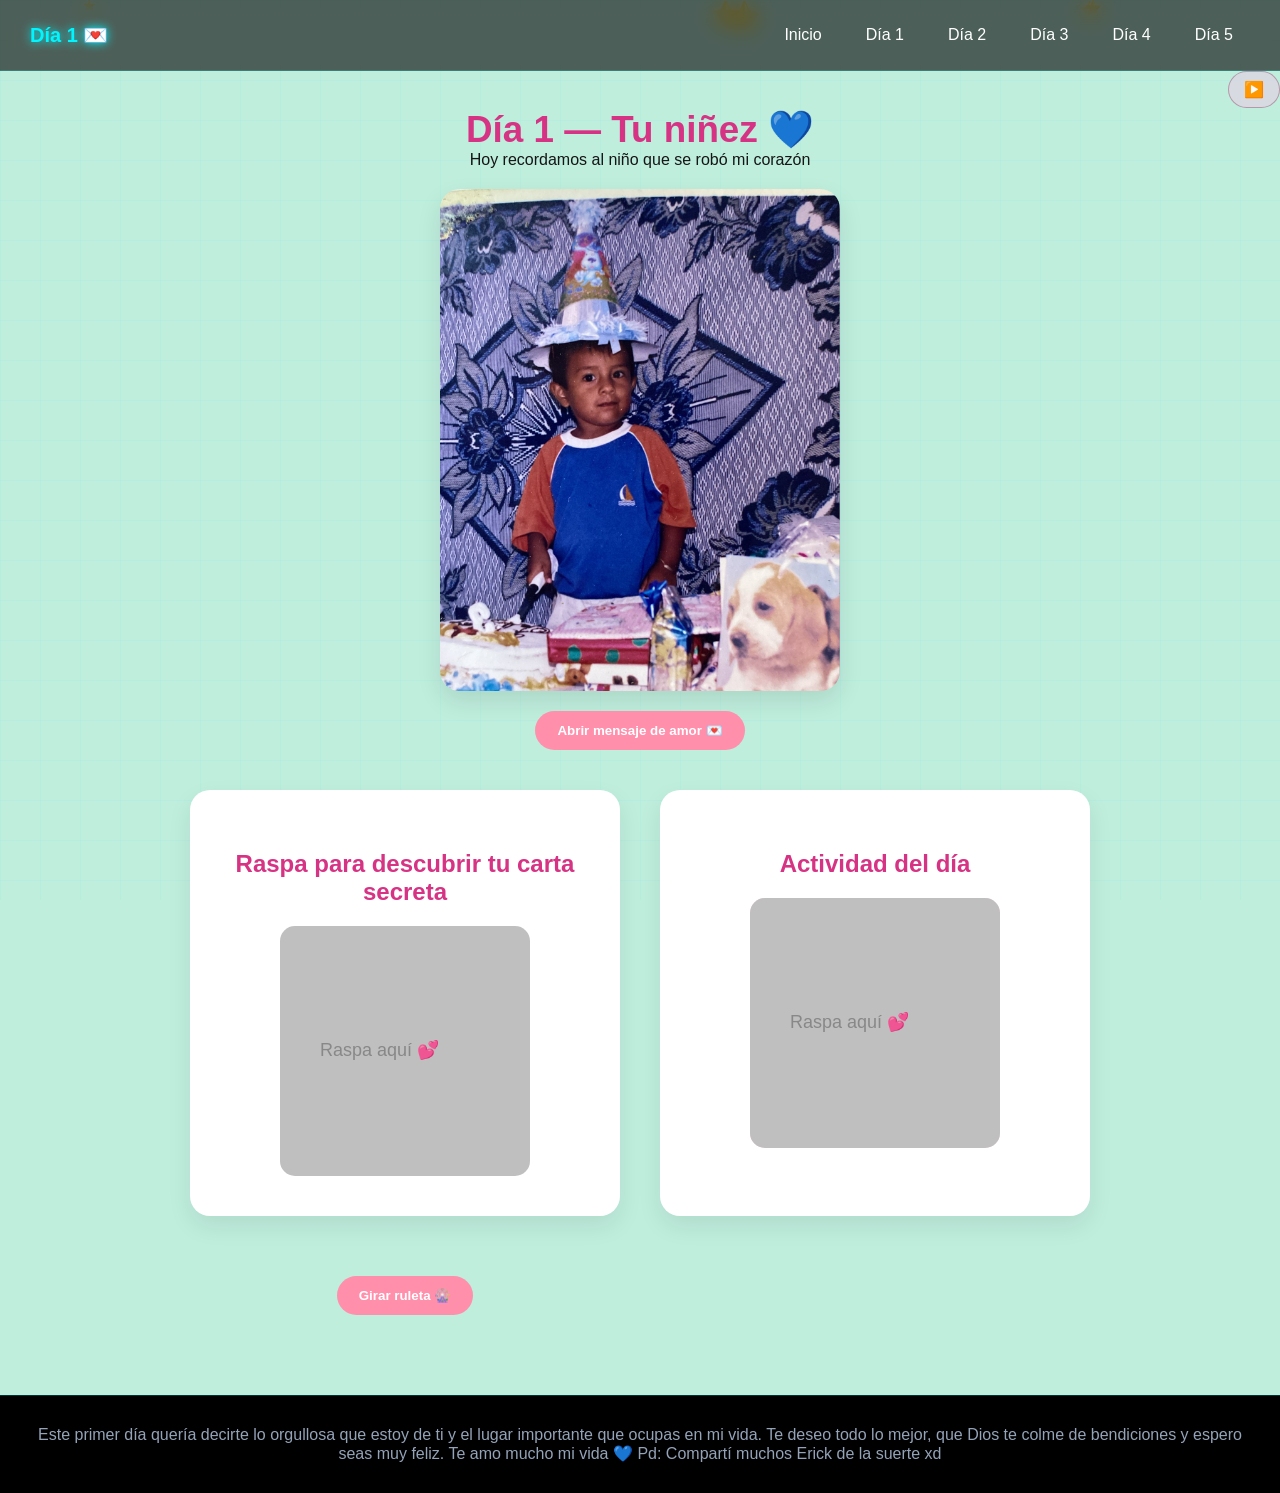
<file: dia1.html>
<!DOCTYPE html>
<html lang="es">

<head>
    <meta charset="UTF-8">
    <meta name="viewport" content="width=device-width, initial-scale=1.0">
    <title>Día 1</title>
    <link rel="stylesheet" href="CSS/styles.css">
</head>

<body class="romantico">
    <div class="estrellas-container"></div>
    <header>
        <nav>
            <div class="logo">Día 1 💌</div>
            <div class="menu">
                <a href="index.html">Inicio</a>
                <a href="dia1.html">Día 1</a>
                <a href="dia2.html">Día 2</a>
                <a href="dia3.html">Día 3</a>
                <a href="dia4.html">Día 4</a>
                <a href="dia5.html">Día 5</a>

            </div>
        </nav>
  
    </header>
          <div class="music-player">
            <button id="playPause">▶️</button>
        </div>

    <section class="dia">

        <h1 class="titulo-dia">Día 1 — Tu niñez 💙</h1>
        <p class="subtitulo-dia">Hoy recordamos al niño que se robó mi corazón</p>

        <img src="img/nino.jpeg" class="img-dia">

        <!-- CARTA -->
        <button class="btn-romantico" onclick="mostrarCarta()">Abrir mensaje de amor 💌</button>

        <div id="carta" class="carta" style="display:none;">
            Hoy quiero volver al inicio…
            al niño que soñaba, reía y crecía sin saber
            que algún día se convertiría en el amor de mi vida.

            Gracias por existir, por ser tú,
            y por dejarme acompañarte en esta historia.

            Te amo muchísimo 💙
        </div>


        <div class="grid-romantico">

            <div class="bloque">

                <h2 class="titulo-seccion">Raspa para descubrir tu carta secreta</h2>

                <div class="scratch-container1">
                    <img src="img/qr/qr1.png" class="qr-img">
                    <canvas id="scratchQR" width="250" height="250"></canvas>
                </div>

            </div>


            <div class="bloque">

                <h2 class="titulo-seccion">Actividad del día</h2>

                <div class="scratch-container1">

                    <div class="actividad-oculta">
                        🎬 Ver una película juntos
                    </div>

                    <canvas id="scratchActividad" width="250" height="250"></canvas>

                </div>

            </div>



            <div class="ruleta" id="ruleta" style="display:none;">

                <h2 class="titulo-seccion">Elige la película</h2>

                <div class="ruleta-container">

                    <div class="flecha">▼</div>

                    <div class="wheel" id="wheel">
                        <span style="--i:1">Shrek 💚</span>
                        <span style="--i:2">Toy Story 🤠</span>
                        <span style="--i:3">La princesa y el sapo 🍌</span>
                        <span style="--i:4">Doraemon 🔵</span>
                        <span style="--i:5">Como entrenar a mi dragón🌱</span>
                        <span style="--i:6">Dragon Ball ⚡</span>
                    </div>

                </div>

            </div>

            <button class="btn-romantico" onclick="girar()">Girar ruleta 🎡</button>

            <p id="resultado"></p>

        </div>

    </section>
    <audio id="musica" loop>
        <source src="music/1.mp3" type="audio/mp3">
    </audio>

    <script src="JS/script1.js"></script>

</body>

<footer>
    <p>
        Este primer día quería decirte lo orgullosa que estoy de ti y el lugar importante que ocupas en mi vida. Te
        deseo todo lo mejor, que Dios te colme de bendiciones y espero seas muy feliz.
        Te amo mucho mi vida 💙

        Pd: Compartí muchos Erick de la suerte xd
    </p>
</footer>

</html>
</file>
<file: CSS/styles.css>
*{
margin:0;
padding:0;
box-sizing:border-box;
font-family: 'Segoe UI', sans-serif;
}

body{
background:#020617;
color:white;
overflow-x:hidden;
}

body{
cursor:url('../img/cursor.png'), auto;
}

/* FONDO TECNOLOGICO */
body::before{
content:"";
position:fixed;
width:100%;
height:100%;
background-image:
linear-gradient(rgba(0,255,255,0.05) 1px, transparent 1px),
linear-gradient(90deg, rgba(0,255,255,0.05) 1px, transparent 1px);
background-size:40px 40px;
z-index:-1;
}

/* HEADER TECNO */
header{
background:rgba(0,0,0,0.6);
backdrop-filter: blur(10px);
padding:15px 30px;
border-bottom:1px solid rgba(0,255,255,0.2);
}

nav{
display:flex;
justify-content:space-between;
align-items:center;
}

.logo{
font-weight:bold;
font-size:20px;
color:#00f5ff;
text-shadow:0 0 10px #00f5ff;
}

/* TOOLBAR TECH */
.menu{
display:flex;
gap:10px;
}

.menu a{
text-decoration:none;
color:white;
padding:10px 16px;
border-radius:10px;
transition:.3s;
border:1px solid transparent;
}

.menu a:hover{
background:rgba(0,255,255,0.1);
border:1px solid #00f5ff;
box-shadow:0 0 10px #00f5ff;
transform:translateY(-2px);
}

/* HERO */
.hero{
text-align:center;
padding:80px 20px;
}

.hero h1{
font-size:2.8rem;
color:#00f5ff;
text-shadow:0 0 15px #00f5ff;
}

.hero p{
margin-top:15px;
font-size:1.2rem;
color:#cbd5e1;
}

/* GALERIA NETFLIX */
.galeria{
padding:40px;
}

.galeria h2{
text-align:center;
font-size:2rem;
margin-bottom:25px;
color:#00f5ff;
text-shadow:0 0 15px #00f5ff;
letter-spacing:2px;
}

.netflix-row{
display:flex;
overflow-x:auto;
gap:20px;
padding:20px;
scroll-behavior:smooth;
}



.netflix-row img{
height:320px;
width:220px;
object-fit:cover;
border-radius:15px;
}

.netflix-row img:hover{
transform:scale(1.12);
box-shadow:0 0 25px #00f5ff;
}

.netflix-row::-webkit-scrollbar{
height:8px;
}

.netflix-row::-webkit-scrollbar-thumb{
background:#00f5ff;
border-radius:10px;
}

/* HOBBIES */
.hobbies{
padding:40px;
}

.hobby-grid{
display:grid;
grid-template-columns:repeat(auto-fit,minmax(200px,1fr));
gap:20px;
}

.hobby{
position:relative;
border-radius:15px;
overflow:hidden;
cursor:pointer;
}

.hobby img{
width:100%;
height:200px;
object-fit:cover;
transition:.3s;
}

.hobby:hover img{
transform:scale(1.1);
}

.hobby span{
position:absolute;
bottom:0;
background:rgba(0,0,0,0.7);
width:100%;
padding:10px;
text-align:center;
}

/* CARDS */
.cards{
display:flex;
justify-content:center;
flex-wrap:wrap;
gap:20px;
}

.card{
background:rgba(0,255,255,0.05);
padding:20px;
border-radius:15px;
border:1px solid rgba(0,255,255,0.2);
}

/* FOOTER */
footer{
margin-top:60px;
padding:30px;
text-align:center;
background:black;
border-top:1px solid rgba(0,255,255,0.2);
color:#94a3b8;
}

/* MATRIX */
#matrix{
position:fixed;
top:0;
left:0;
width:100%;
height:100%;
z-index:-2;
}

/* CURSOR HACKER */
body{
cursor:crosshair;
}

/* TERMINAL */
.terminal{
background:black;
color:#00ff9c;
padding:15px;
margin:20px auto;
width:80%;
font-family:monospace;
border-radius:10px;
box-shadow:0 0 15px #00ff9c;
}

/* CONTADOR */
.contador{
text-align:center;
font-size:1.2rem;
margin:20px;
color:#00f5ff;
}

/* EASTER EGG */
.secret{
position:fixed;
bottom:20px;
right:20px;
background:#00f5ff;
padding:10px;
border-radius:10px;
display:none;
}


.music-control{
position:fixed;
top:90px;
right:20px;
z-index:999;
}

.music-control button{
background:black;
color:#00f5ff;
border:1px solid #00f5ff;
padding:10px;
border-radius:10px;
cursor:pointer;
}

/****** FLECHAS*/
.carousel{
position:relative;
display:flex;
align-items:center;
}

.arrow{
background:black;
border:1px solid #00f5ff;
color:#00f5ff;
font-size:25px;
cursor:pointer;
padding:10px;
border-radius:50%;
position:absolute;
z-index:2;
}

.left{
left:0;
}

.right{
right:0;
}

.netflix-row{
overflow:hidden;
display:flex;
gap:20px;
scroll-behavior:smooth;
}

.hobby p{
position:absolute;
bottom:0;
background:rgba(0,0,0,0.7);
width:100%;
padding:12px;
text-align:center;
font-weight:bold;
color:#00f5ff;
text-shadow:0 0 10px #00f5ff;
letter-spacing:1px;
}


/********** DIA 1*/

body {
    /* FONDO: Cambia esto si prefieres el color negro */
    background-color: #bfeedd; /* Celestito claro / Menta suave */
    /* background-color: #0d0d0d; */ /* Fondo negro */
}
/**fondo**/
/* --- ESTRELLAS CAYENDO --- */

.estrellas-container {
    position: fixed;
    width: 100%;
    height: 100%;
    top: 0;
    left: 0;
    pointer-events: none;
    z-index: -1;
}

.estrella {
    position: absolute;
    color: #fffacd; /* Color amarillento brillante */
    animation: caer linear infinite;
    opacity: 0.8;
    text-shadow: 0 0 5px rgba(255, 255, 255, 0.8);
}

@keyframes caer {
    0% { transform: translateY(-10vh) rotate(0deg) scale(0.8); opacity: 0; }
    10% { opacity: 1; }
    100% { transform: translateY(110vh) rotate(360deg) scale(1.2); opacity: 0; }
}


/* --- IMÁGENES FLOTANTES --- */
.imagen-flotante {
    position: fixed;
    width: 70px; /* Tamaño de las fotos */
    height: auto;
    border-radius: 12px; /* Bordes un poco redondeados */
    box-shadow: 0px 5px 15px rgba(0, 0, 0, 0.3);
    animation: subirImg linear; /* La duración la controla el JS */
    pointer-events: none;
    z-index: 5;
    object-fit: cover;
}

/* --- ANIMACIÓN IMÁGENES FLOTANTES --- */
@keyframes subirImg {
    from { transform: translateY(10vh) rotate(-10deg); opacity: 0; }
    15% { opacity: 1; transform: translateY(-15vh) rotate(5deg); }
    to { transform: translateY(-120vh) rotate(-15deg); opacity: 0; }
}

.titulo-dia{
font-size:2.3rem;
text-align:center;
color:#d63384;
}

.subtitulo-dia{
text-align:center;
margin-bottom:20px;
color:#161516;
}

.img-dia{
width:400px;
border-radius:20px;
display:block;
margin:20px auto;
box-shadow:0 10px 25px rgba(0,0,0,0.1);
}

.btn-romantico{
background:#ff8fab;
color:white;
border:none;
padding:12px 22px;
border-radius:30px;
cursor:pointer;
margin:20px auto;
display:block;
font-weight:bold;
}

.btn-romantico:hover{
transform:scale(1.05);
}

.carta{
background:white;
color:#d63384;
padding:25px;
border-radius:20px;
max-width:500px;
margin:20px auto;
box-shadow:0 10px 30px rgba(0,0,0,0.1);
animation:fadeIn 1s ease;
}

.titulo-seccion{
text-align:center;
margin-top:40px;
color:#d63384;
}

.scratch-container1{
position:relative;
width:250px;
height:250px;
margin:20px auto;
}

.qr-img{
position:absolute;
top:0;
left:0;
width:250px;
height:250px;
border-radius:15px;
z-index:1;
}

#scratchQR{
position:absolute;
top:0;
left:0;
z-index:2;
border-radius:15px;
cursor:pointer;
}

.actividad-oculta{
position:absolute;
top:0;
left:0;
width:250px;
height:250px;
background:#ffd6e0;
color:#050505;
display:flex;
justify-content:center;
align-items:center;
border-radius:15px;
font-weight:bold;
z-index:1;
}

.ruleta{
display:flex;
flex-direction:column;
align-items:center;
justify-content:center;
margin:60px auto;
width:100%;
text-align:center;
}

.ruleta-container{
position:relative;
width:280px;
height:280px;
margin:0 auto;
display:flex;
justify-content:center;
align-items:center;
color:#080808;
}

.wheel{
position:relative;
width:280px;
height:280px;
border-radius:50%;
border:8px solid #ff7eb9;
overflow:hidden;
transition:transform 4s cubic-bezier(.17,.67,.83,.67);
background:#fff;
}

.wheel span{
position:absolute;
width:50%;
height:50%;
background:#ffd6e0;
transform-origin:100% 100%;
display:flex;
justify-content:center;
align-items:center;
font-size:13px;
font-weight:bold;
text-align:center;
padding:5px;
}

.wheel span:nth-child(even){
background:#ffe9f0;
}

.wheel span{
transform:rotate(calc(60deg * var(--i)));
}

.flecha{
position:absolute;
top:-15px;
left:50%;
transform:translateX(-50%);
font-size:20px;
color:#ff4d88;
}

#resultado{
margin-top:15px;
font-size:18px;
font-weight:bold;
color:#d63384;
}

.grid-romantico{
display:grid;
grid-template-columns:1fr 1fr;
gap:40px;
max-width:900px;
margin:40px auto;
}

.bloque{
text-align:center;
background:white;
padding:20px;
border-radius:20px;
box-shadow:0 10px 25px rgba(0,0,0,0.08);
}

@media(max-width:768px){
.grid-romantico{
grid-template-columns:1fr;
}
}

#scratchActividad{
position:absolute;
top:0;
left:0;
z-index:2;
cursor:pointer;
border-radius:15px;
}

.music-player {
    /* Quitamos el position: absolute para que Flexbox lo acomode bien */
    position: relative; 
    top: 0;
    right: 0;
    min-width: 100px; /* Asegura que tenga su propio espacio */
    text-align: right;
}

.music-player button {
    background: rgba(255, 186, 234, 0.397);
    color: rgb(12, 12, 12);
    font-size: 16px;
    padding: 8px 15px;
    border-radius: 20px;
    border: 1px solid rgba(99, 0, 38, 0.3);
    cursor: pointer;
    transition: 0.3s;
}

.music-player button:hover {
    background: rgba(255, 255, 255, 0.4);
    transform: scale(1.05);
}
</file>
